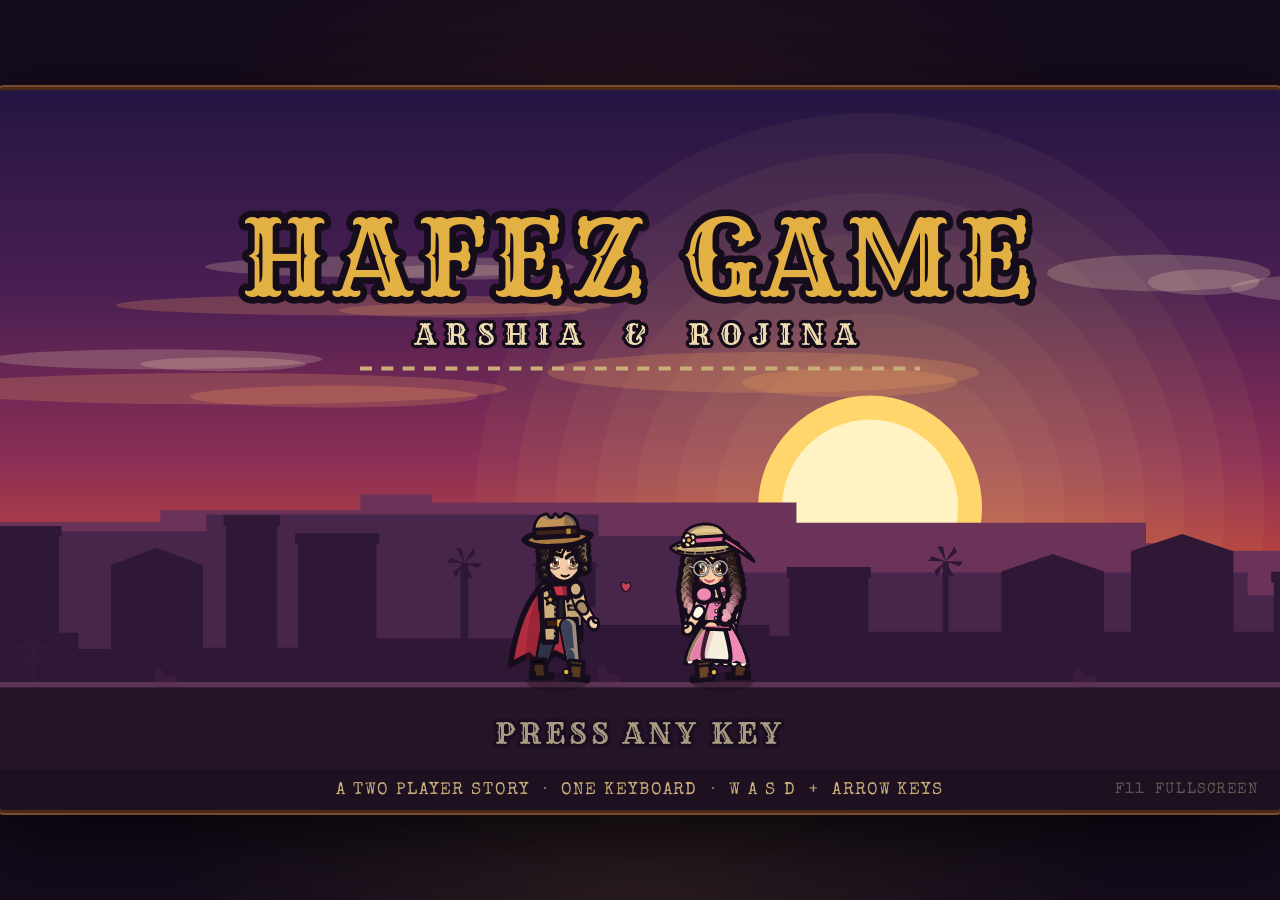
<file: index.html>
<!DOCTYPE html>
<html lang="en">
<head>
<meta charset="utf-8">
<meta name="viewport" content="width=device-width,initial-scale=1,viewport-fit=cover">
<title>HAFEZ GAME — Arshia &amp; Rojina</title>
<meta name="description" content="A two-player old-west co-op game for one keyboard.">
<link rel="preconnect" href="https://fonts.googleapis.com">
<link rel="preconnect" href="https://fonts.gstatic.com" crossorigin>
<link href="https://fonts.googleapis.com/css2?family=Rye&family=Special+Elite&display=swap" rel="stylesheet">
<meta property="og:type" content="website">
<meta property="og:title" content="HAFEZ GAME">
<meta property="og:description" content="A two-player old-west co-op game. Two people, one laptop, one keyboard.">
<meta property="og:image" content="https://arshiakhedmaty.github.io/hafez-game/assets/og-card.png">
<meta property="og:image:width" content="1200">
<meta property="og:image:height" content="630">
<meta property="og:url" content="https://arshiakhedmaty.github.io/hafez-game/">
<meta name="twitter:card" content="summary_large_image">
<meta name="twitter:title" content="HAFEZ GAME">
<meta name="twitter:description" content="Arshia and Rojina. Two people, one laptop, one keyboard.">
<meta name="twitter:image" content="https://arshiakhedmaty.github.io/hafez-game/assets/og-card.png">
<link rel="stylesheet" href="css/style.css">
<link rel="icon" href="data:image/svg+xml,<svg xmlns='http://www.w3.org/2000/svg' viewBox='0 0 32 32'><text y='26' font-size='26'>🤠</text></svg>">
</head>
<body>

<div id="frame">
  <canvas id="game" width="960" height="540" aria-label="Hafez Game"></canvas>
  <div id="boot">
    <div class="bootTitle">HAFEZ GAME</div>
    <div class="bootSub">ARSHIA &amp; ROJINA</div>
    <div class="bootHint">saddling up&hellip;</div>
  </div>
</div>

<script src="js/config.js"></script>
<script src="js/utils.js"></script>
<script src="js/input.js"></script>
<script src="js/audio.js"></script>
<script src="js/art.js"></script>
<script src="js/particles.js"></script>
<script src="js/scenery.js"></script>
<script src="js/levels.js"></script>
<script src="js/platformer.js"></script>
<script src="js/minigames.js"></script>
<script src="js/ride.js"></script>
<script src="js/ui.js"></script>
<script src="js/custom.js"></script>
<script src="js/game.js"></script>
</body>
</html>
</file>
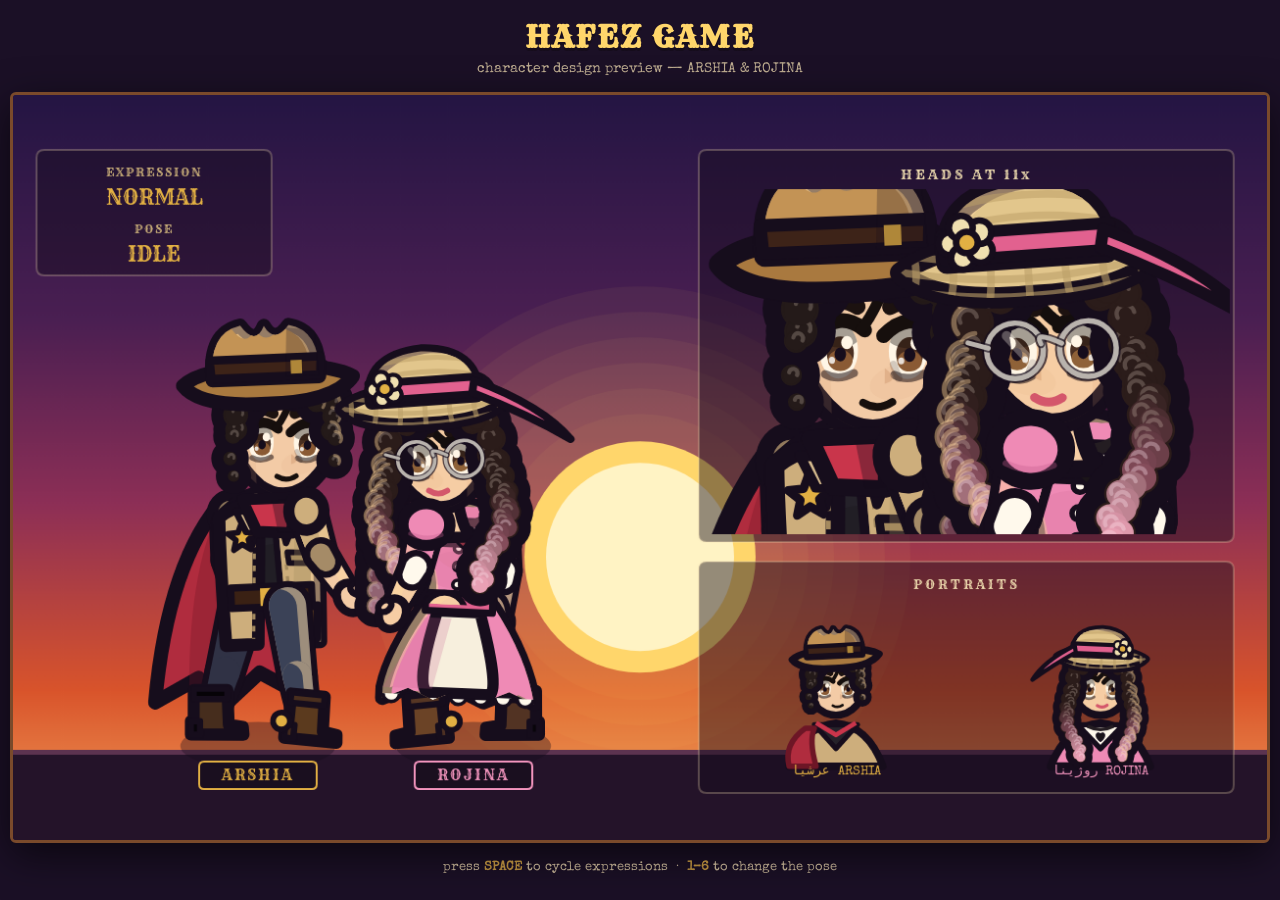
<file: preview.html>
<!DOCTYPE html>
<html lang="en">
<head>
<meta charset="utf-8">
<title>HAFEZ GAME — Character Design Preview</title>
<link href="https://fonts.googleapis.com/css2?family=Rye&family=Special+Elite&display=swap" rel="stylesheet">
<style>
  html,body{margin:0;height:100%;background:#1b1026;color:#efdcb0;
            font-family:"Special Elite","Courier New",monospace;}
  header{padding:18px 24px 6px;text-align:center}
  h1{font-family:"Rye",Georgia,serif;font-size:30px;margin:0;letter-spacing:2px;
     color:#ffd66b;text-shadow:0 3px 0 #160d1c}
  p.sub{margin:6px 0 0;opacity:.75;font-size:14px}
  #wrap{display:flex;justify-content:center;padding:10px}
  canvas{background:#241543;border:3px solid #7a4a2b;border-radius:6px;
         box-shadow:0 12px 40px rgba(0,0,0,.6);image-rendering:auto;max-width:98vw;height:auto}
  .keys{text-align:center;font-size:13px;opacity:.7;padding:8px}
  b{color:#e2b043}
</style>
</head>
<body>
<header>
  <h1>HAFEZ GAME</h1>
  <p class="sub">character design preview &mdash; ARSHIA &amp; ROJINA</p>
</header>
<div id="wrap"><canvas id="cv" width="1280" height="760"></canvas></div>
<div class="keys">press <b>SPACE</b> to cycle expressions &nbsp;·&nbsp; <b>1&ndash;6</b> to change the pose</div>

<script src="js/config.js"></script>
<script src="js/utils.js"></script>
<script src="js/art.js"></script>
<script>
const cv = document.getElementById('cv'), c = cv.getContext('2d');
const EXPR  = ['normal','happy','love','determined','scared','wink'];
const ANIMS = ['idle','run','jump','fall','cheer','aim'];
let ei = 0, ai = 0, T = 0;

addEventListener('keydown', e => {
  if (e.code === 'Space') { ei = (ei + 1) % EXPR.length; e.preventDefault(); }
  const n = parseInt(e.key, 10);
  if (n >= 1 && n <= 6) ai = n - 1;
});

function sky() {
  const g = c.createLinearGradient(0, 0, 0, cv.height);
  g.addColorStop(0.00, PAL.skyTop);
  g.addColorStop(0.30, PAL.skyHigh);
  g.addColorStop(0.55, PAL.skyMid);
  g.addColorStop(0.80, PAL.skyLow);
  g.addColorStop(1.00, PAL.skyHaze);
  c.fillStyle = g; c.fillRect(0, 0, cv.width, cv.height);
  /* sun */
  const sy = cv.height * 0.62;
  c.save(); c.globalAlpha = .35;
  for (let i = 6; i > 0; i--) { ell(c, cv.width / 2, sy, 120 + i * 26, 120 + i * 26); c.fillStyle = PAL.sun; c.globalAlpha = .05; c.fill(); }
  c.restore();
  ell(c, cv.width / 2, sy, 118, 118); c.fillStyle = PAL.sun; c.fill();
  ell(c, cv.width / 2, sy, 96, 96); c.fillStyle = PAL.sunCore; c.fill();
  /* ground */
  c.fillStyle = PAL.ground; c.fillRect(0, cv.height - 92, cv.width, 92);
  c.fillStyle = PAL.groundTop; c.fillRect(0, cv.height - 92, cv.width, 5);
}

function panel(x, y, w, h) {
  rr(c, x, y, w, h, 8);
  c.fillStyle = 'rgba(22,13,28,0.45)'; c.fill();
  c.lineWidth = 2; c.strokeStyle = 'rgba(239,220,176,0.28)'; c.stroke();
}

function frame(dt) {
  T += dt;
  sky();

  const groundY = cv.height - 96;
  const expr = EXPR[ei], anim = ANIMS[ai];

  /* ---- full body, big enough to actually judge ---- */
  const S = 7.2;
  drawChar(c, 'arshia', { x: 250, y: groundY, face: 1, anim, t: T, expr,
                          scale: S, speed: 1, blinkSeed: 0 });
  drawChar(c, 'rojina', { x: 470, y: groundY, face: -1, anim, t: T + 0.7, expr,
                          scale: S, speed: 1, blinkSeed: 0.45, closeness: 0.8 });

  [['ARSHIA', 250, LOOK.arshia.accent], ['ROJINA', 470, LOOK.rojina.accent]]
    .forEach(([n, x, col]) => {
      c.save();
      const w = 120, h = 28;
      rr(c, x - w / 2, groundY + 16, w, h, 5);
      c.fillStyle = 'rgba(22,13,28,0.7)'; c.fill();
      c.lineWidth = 2; c.strokeStyle = col; c.stroke();
      txt(c, n, x, groundY + 31, { size: 15, font: FONT.title, fill: col, letter: 2 });
      c.restore();
    });

  /* ---- heads, blown right up: this is where the craft shows ---- */
  panel(700, 56, 546, 400);
  txt(c, 'HEADS AT 11x', 973, 82, { size: 14, font: FONT.title, fill: PAL.parch, letter: 3 });
  c.save();
  c.beginPath(); c.rect(704, 96, 538, 352); c.clip();
  /* park the head in the middle of the box: the head centre sits
     H * 0.83 above the feet, so push the feet down by that much */
  const HZ = 11, boxMid = 250;
  const feet = (who, k) => boxMid + LOOK[who].height * 0.83 * k;
  drawChar(c, 'arshia', { x: 838, y: feet('arshia', HZ), face: 1, anim: 'idle',
                          t: T, expr, scale: HZ, shadow: false, blinkSeed: 0 });
  drawChar(c, 'rojina', { x: 1112, y: feet('rojina', HZ), face: -1, anim: 'idle',
                          t: T + 0.7, expr, scale: HZ, shadow: false, blinkSeed: 0.45 });
  c.restore();

  /* ---- read-out ---- */
  panel(24, 56, 240, 128);
  txt(c, 'EXPRESSION', 144, 80, { size: 12, font: FONT.title, fill: PAL.parchDk, letter: 2 });
  txt(c, expr.toUpperCase(), 144, 106, { size: 21, font: FONT.title, fill: PAL.gold });
  txt(c, 'POSE', 144, 138, { size: 12, font: FONT.title, fill: PAL.parchDk, letter: 2 });
  txt(c, anim.toUpperCase(), 144, 164, { size: 21, font: FONT.title, fill: PAL.gold });

  /* ---- portraits ---- */
  panel(700, 476, 546, 236);
  txt(c, 'PORTRAITS', 973, 500, { size: 13, font: FONT.title, fill: PAL.parch, letter: 3 });
  drawPortrait(c, 'arshia', 840, 600, 82, expr, T);
  drawPortrait(c, 'rojina', 1110, 600, 82, expr, T + 0.7);
  txt(c, LOOK.arshia.nameFa + '  ARSHIA', 840, 690,
      { size: 13, font: FONT.body, fill: LOOK.arshia.accent });
  txt(c, LOOK.rojina.nameFa + '  ROJINA', 1110, 690,
      { size: 13, font: FONT.body, fill: LOOK.rojina.accent });
}

let last = performance.now();
(function loop(now) {
  const dt = Math.min(0.05, (now - last) / 1000); last = now;
  frame(dt);
  requestAnimationFrame(loop);
})(performance.now());
</script>
</body>
</html>
</file>
<file: css/style.css>
/* HAFEZ GAME — page chrome. The game itself is all canvas. */

* { box-sizing: border-box; }

html, body {
  margin: 0;
  height: 100%;
  background: #140b1c;
  color: #efdcb0;
  font-family: "Special Elite", "Courier New", monospace;
  overflow: hidden;
  overscroll-behavior: none;
  -webkit-font-smoothing: antialiased;
}

/* a warm vignette so the canvas sits in something, not on a black void */
body::before {
  content: "";
  position: fixed;
  inset: 0;
  background:
    radial-gradient(ellipse at 50% 40%, rgba(122, 60, 40, 0.30), transparent 62%),
    radial-gradient(ellipse at 50% 100%, rgba(226, 176, 67, 0.10), transparent 55%);
  pointer-events: none;
}

#frame {
  position: fixed;
  inset: 0;
  display: flex;
  align-items: center;
  justify-content: center;
}

#game {
  display: block;
  background: #241543;
  border-radius: 4px;
  box-shadow:
    0 0 0 3px #4a2a17,
    0 0 0 5px #7a4a2b,
    0 26px 70px rgba(0, 0, 0, 0.72);
  image-rendering: auto;
  touch-action: none;
}

/* ---- boot card, removed as soon as the loop starts ---- */
#boot {
  position: fixed;
  inset: 0;
  display: flex;
  flex-direction: column;
  align-items: center;
  justify-content: center;
  gap: 10px;
  background: #140b1c;
  z-index: 10;
}
.bootTitle {
  font-family: "Rye", Georgia, serif;
  font-size: clamp(30px, 6vw, 62px);
  letter-spacing: 4px;
  color: #ffd66b;
  text-shadow: 0 4px 0 #160d1c;
}
.bootSub {
  font-size: clamp(12px, 2vw, 18px);
  letter-spacing: 8px;
  color: #efdcb0;
  opacity: 0.85;
}
.bootHint {
  margin-top: 14px;
  font-size: 13px;
  opacity: 0.55;
  letter-spacing: 2px;
}

@media (prefers-reduced-motion: reduce) {
  * { animation: none !important; transition: none !important; }
}
</file>
